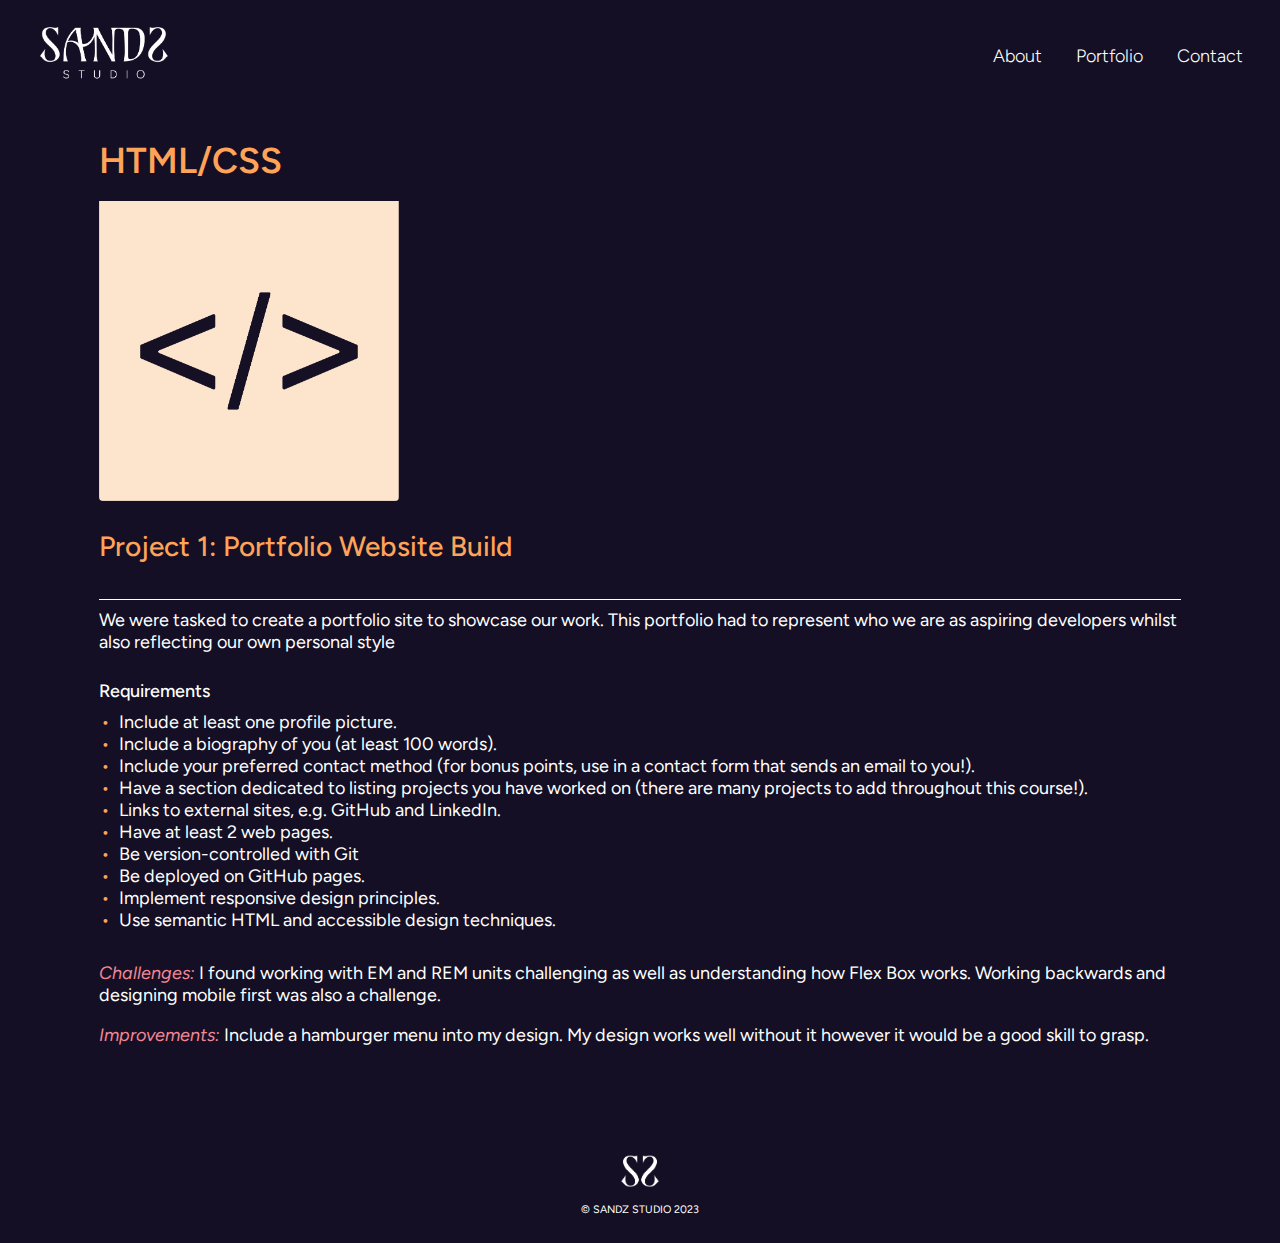
<file: project_one.html>
<!-- This is how you set up the start of your html document -->
<!-- Header Section -->
<!DOCTYPE html>
<html lang="en">
	<head>
		<meta charset="utf-8" />
		<meta
			name="viewport"
			content="width=device-width, initial-scale=1, shrink-to-fit=no"
		/>
		<title>SANDZ</title>
		<link rel="stylesheet" href="styles.css"> 
	</head>
    <body>
		<header id="header">
			<a href="https://sandz-studio.github.io/">
                <img src="images/SANDZ LOGO_WHITE_850x400.png" alt="Sandz Studio logo"/>
            </a>
			<nav>
                <a href="https://sandz-studio.github.io/index.html#about-me" class="nav-link">About</a>
                <a href="https://sandz-studio.github.io/index.html#my-work" class="nav-link">Portfolio</a>
                <a href="https://sandz-studio.github.io/index.html#contact" class="nav-link">Contact</a>
			</nav>
		</header>
        <main class="block">
			<div class="project-block">
				<section class="html-image">
					<h1>HTML/CSS</h1>
					<!-- placer holder image -->
					<img src="images/CSS.png" alt="HTML/CSS symbol" class="project-image"/>	
				</section>
				<Section class="brief">
					<H2 id="project-title"> <span class="emphasis-project">Project 1:</span> Portfolio Website Build</H2>
					<p>We were tasked to create a portfolio site to showcase our work. This portfolio had to represent who we are as aspiring developers whilst also reflecting our own personal style</p>
					<h3>Requirements</h3>
					<ul>
						<li>Include at least one profile picture.</li>
						<li>Include a biography of you (at least 100 words).</li>
						<li>Include your preferred contact method (for bonus points, use in a contact form that sends an email to you!).</li>
						<li>Have a section dedicated to listing projects you have worked on (there are many projects to add throughout this course!).</li>
						<li>Links to external sites, e.g. GitHub and LinkedIn.</li>
						<li>Have at least 2 web pages.</li>
						<li>Be version-controlled with Git</li>
						<li>Be deployed on GitHub pages.</li>
						<li>Implement responsive design principles.</li>
						<li>Use semantic HTML and accessible design techniques.</li>
					</ul>
					<br/>
				
					<p> <span class="emphasis">Challenges:</span> I found working with EM and REM units challenging as well as understanding how Flex Box works. Working backwards and designing mobile first was also a challenge.</p>
				
					<p> <span class="emphasis">Improvements:</span> Include a hamburger menu into my design. My design works well without it however it would be a good skill to grasp.</p>
				</Section>
			</div>
        </main>
        <Footer class="footer">
            <img src="images/SANDZ MONOGRAM_WHITE.png" alt="Sandz Studio Monogram" id="monogram"/>
            <p>© SANDZ STUDIO 2023</p>
		</Footer>
    </body>
</html>
</file>
<file: styles.css>
/* Figtree Font */
@import url('https://fonts.googleapis.com/css2?family=Figtree:ital,wght@0,300;0,400;0,600;0,700;1,300;1,400&display=swap');


/* Limelight Font */
@import url('https://fonts.googleapis.com/css2?family=Limelight&display=swap');

/* CSS reset code */
html {
    box-sizing: border-box;
    font-size: 16px;
    scroll-behavior: smooth;
}
  
*, *:before, *:after {
       box-sizing: inherit;
}

body, h1, h2, h3, h4, h5, h6, p, ol, ul {
    margin: 0;
    padding: 0;
    font-weight: normal;
}

ol, ul {
    list-style: none;
}

img {
    max-width: 100%;
    height: auto;
}
/* End of CSS Reset Code */


/* GLOBAL STYLES */
html, body{
    font-family: "Figtree", sans-serif;
    font-size:18px;
    color:var(--text);
}

header {
    height: 150px;
    padding: .5rem 1rem 1rem 1rem;
}

body {
    background-color: var(--color1);
    min-height: 100vh;
}
main {  
    padding-top: 1rem;
    padding-left: 2.5rem;
    padding-right: 2.5rem;
    padding-bottom: 2rem;
}

:root {
    --color1: #140f24;
    --color2: #C6143b;
    --color3: #e54f29;
    --color4: #ffa358;
    --color5: #F48795;
    --color6: #FCE3CD;
    --color7: #ffffff;
    --color8: #6b0073;
    --color8: #fbdb29;
  /*  inherited colors  */
    --text: var(--color7);
  }

/* Add Heading styles here  */
h1 {
    font-family: "Figtree", sans-serif;
    font-size: 36px;
    font-weight: 600;
    padding-bottom: .5rem;
    color: var(--color4);

}
h2 {
    font-family: "Figtree", sans-serif;
    font-size: 28px;
    font-weight: 500;
    padding-top: 1rem;
    padding-bottom: 2rem;
    color: var(--color4);
}
h3 {
    font-family: "Figtree", sans-serif;
    font-size: 18px;
    padding-top: .5rem;
    padding-bottom: .5rem;
    font-weight: 500;
    color: #ffffff;
}
h4 {
    font-family: "Figtree", sans-serif;
    font-size: 14px;
}
h5 {
    font-family: "Figtree", sans-serif;
    font-size: 11px;
}
h6 {
    font-family: "Figtree", sans-serif;
    font-size: 9px;
}

p:not(:last-child){
    padding-top: .5rem;
    padding-bottom: 1rem;
}
/* End of GLOBAL STYLES */


/* Header Styles Section */ 
#header {
    background-color: var(--color1);
    display: flex;
    flex-direction: column;
    flex-wrap: wrap;
    justify-content: space-between;
    align-items: center;
    /* background: linear-gradient(to right, var(--color4), var(--color2), var(--color5), var(--color3)) bottom; */
    background-size: 100% 4px;
    background-repeat: no-repeat;
    height: auto;
    gap: .5rem;
    padding: 1rem;
}

header img {
    height: 60px;
}

nav {
    padding: .5rem 0px .5rem 0px;
    gap: 40px;
    justify-content: space-between;
}

.nav-link {
    color:var(--color7);
    text-decoration: none;
    padding: 10px 15px;
    font-weight: 100;
}

.nav-link:hover {
    border: 2px solid #ffa358;
    border-radius: 3px;
}
/* End of Header Styles */ 




/* HERO */
.hero{
    display: flex;
    flex-direction: column;
    flex-wrap: wrap;
    align-items: center;
    padding-bottom: 2rem;
}

.hero-block {
    align-items: center;
}

#hero-image {
    height: auto;
    width: 100%;
    padding-bottom: 1rem;
    
}

.hero-text {
    display: flex;
    flex-direction: column;
    text-wrap: wrap;
    text-align: center;
}

.shecodes-text {
    color: var(--color7);
    font-weight: 700;

}

.icons-links {
    display: flex;
    flex-direction: row;
    flex-wrap: wrap;
    gap: 25px;
    margin: 20px 0px 20px 0px;
    justify-content: center;
}

.icons {
    width: 25px;
    height: 25px;
}

.icons:hover {
    border: 2px solid #ffa358;
    border-radius: 3px;
    padding: 2px 2px;
}

/* LANGUAGES AND FRAMEWORKS */
.languages {
    display: flex;
    flex-direction: column;
    /* background: linear-gradient(to right, var(--color4), var(--color2), var(--color5), var(--color3)) top; */
    background-size: 100% 4px;
    background-repeat: no-repeat;
    padding-bottom: 2rem;
    text-align: center;
}

.language-articles {
    display: flex;
    flex-direction: column;
    gap: 2rem;
    justify-content: space-between;
}

.language-image {
    width: 100%;
    height: auto;
    border-radius: 4px;
}

.language-link {
    display: flex;
    flex-direction: column;

}

.language-link h3 {
    text-align: center;
    text-decoration: none;
}



/* MY WORK SECTION */
.project {
    display: flex;
    flex-direction: column;
    /* background: linear-gradient(to right, var(--color4), var(--color2), var(--color5), var(--color3)) top; */
    background-size: 100% 4px;
    background-repeat: no-repeat;
    padding-bottom: 2rem;
    padding-top: 2rem;
}

.articles {
    display: flex;
    flex-direction: column;
    gap: 2rem;
    justify-content: space-between;
}

.project-image img {
    width: 100%;
    height: auto;
    border-radius: 4px;
}

.project-image {
    margin-top: 0px;
    margin-bottom: 5px;
    padding-top: 10px;
}


.project-link {
    display: flex;
    flex-direction: column;
}

.project-link h3 {
    text-align: center;
    text-decoration: none;
}

.project-link a {
    text-decoration: none;
}

.project-link:hover h3 {
    border: 2px solid #ffa358;
    border-radius: 3px;
    text-align: center;
    padding: 10px 15px;
    margin-top: 6px;
}

/* GITHUB Repo */
.github {
    display: flex;
    flex-direction: column;
    align-items: center;
    text-align: center;
    padding-top: 4rem;
}

.github h2{
    padding-bottom: 2rem;
}

.github img {
    width: 100%;
}



#cv {
    display: flex;
    flex-direction: column;
    /* justify-content: center; */
    margin: 4rem 0rem 1rem 0rem;
}

.cv-button {
    padding: 10px 15px;
    display: inline-block;
    background-color: var(--color1);
    color: var(--color7);
    border: 2px solid var(--color7);
    border-radius: 3px;
    text-align: center;
    text-transform: uppercase;
    text-decoration: none;
}

.cv-button:hover {
    color: var(--color5);
    border-color: var(--color5);
}

/* ABOUT ME SECTION */
.about-me {
    /* background: linear-gradient(to right, var(--color4), var(--color2), var(--color5), var(--color3)) top; */
    background-size: 100% 4px;
    background-repeat: no-repeat;
    padding-bottom: 4rem;
    padding-top: 2rem;
    gap:2rem;
    text-align: center;
}

.about-me h2 {
    padding-bottom: 1rem;
}

.about-me img {
    width: 100%;
    margin-bottom: 2rem;
    border-radius: 4px;
}


/* GET IN TOUCH */
.contact {
    /* background: linear-gradient(to right, var(--color4), var(--color2), var(--color5), var(--color3)) top; */
    background-size: 100% 4px;
    background-repeat: no-repeat;
    padding-bottom: 2rem;
    padding-top: 2rem;
}

.contact-form {
    display: flex;
    flex-direction: column;
    justify-content: space-between;
    text-align: left;
}

.contact-field {
    display: flex;
    flex-direction: column;
    padding-top: 15px;
}

.contact-label {
    font-weight: 600;
    padding-bottom: 5px;
}

input, textarea{
    font-size: 1em;
    padding: 0.5em;
    font-family: 'figtree';
}

textarea::placeholder {
    text-align: left;
    /* font-size: 1em;
    padding: 0.5em;
    font-family: 'figtree'; */
}

.contact-send {
    padding: 10px 15px;
    float: right;
    background-color: var(--color1);
    color: var(--color7);
    font-weight: 500;
    border: 2px solid var(--color7);
    border-radius: 3px;
    text-align: center;
    text-transform: uppercase;
    text-decoration: none;
    margin-top:20px;
    margin-bottom: 20px;
}

.contact-send:hover {
    color: var(--color5);
    border-color: var(--color5);
}


/* FOOTER */
.footer {
    /* background: linear-gradient(to right, var(--color4), var(--color2), var(--color5), var(--color3)) top; */
    background-size: 100% 4px;
    background-repeat: no-repeat;
    display: flex;
    flex-direction: column;
    align-items: center;
    gap: 15px;
    padding: 2rem 0rem 1.5rem 0rem;
    background-color: var(--color1);
}

.footer p {
    font-size: .6rem;
}

#monogram {
    height: auto;
    width: 40px;
}
/* Footer Styles */


/* NOT CHECKED YET PAGE 2 HTML/CSS Project 1 Styles*/
.project-image {
    padding-top: 10px;
    border-radius: 4px;
}

#project-title {
    border-bottom: 1px solid var(--color7);
}

.subheading1 {
    font-style: italic;
    color: var(--color4); 
}

.emphasis {
    font-style: italic;
    color: var(--color5); 
}

.emphasis-project {
    color: var(--color4); 
}

ul {
    padding-left: 20px;
}

ul li::before {
    list-style-position: outside;
    content: "\2022"; 
    color: var(--color4);
    display: inline-block;
    width: 1em;
    margin-left: -1em; 
}


/* Media Query */

/* Extra small devices (phones, 600px and down) */
/* @media only screen and (max-width: 600px) {} */

/* Small devices (portrait tablets and large phones, 600px and up) */
@media only screen and (min-width: 600px) {
    
    /* HEADER */
    #header {
        height: auto;
        display: flex;
        flex-direction: row;
        justify-content: space-between;
        padding: 1.2rem;
    }

    header img {
        width: 150px;
        height: auto;
        padding-left: .8rem;
    }

    /* MAIN */
    main {
        display: flex;
        flex-direction: column;
        align-items: center;
        gap: 3rem;
        padding-left: 3rem;
        padding-right: 3rem;
    }

    .hero {
        display: flex;
        flex-direction: column;
        flex-wrap: wrap;
        align-items: center;
        /* display: inline-block;
        justify-content: end; */
        /* padding-left: 5rem; */
        
    }

    #hero-image {
        height: auto;
        width: 80%;
        margin-bottom: 1rem;
    }

    .hero-block {
        display: flex;
        flex-direction: column;
        align-items: center;
    }

    .hero-text {
        text-align: center;
        width: 354px;
    }

    .icons-links {
        justify-content: start;
    }

    /* LANGUAGES AND FRAMEWORKS */
    .languages {
        display: flex;
        flex-direction: column;
        align-items: center;
    }

    .language-image {
        width: 200px;
    }

    .language-articles {
        display: flex;
        flex-direction: row;
        flex-wrap: wrap;
        align-items: center;
        gap:1rem
    }

    .language-link {
        flex-grow: 1;
        flex-basis: 200;
        display: flex;
        flex-direction: column;
        align-items: center;
    }

    .language-link h3 {
        text-align: center;
        width: 200px;
        font-size: 1rem;
    }


    /* MY WORK SECTION */
    .project {
        display: flex;
        flex-direction: column;
        align-items: center;
    }

    .project-image {
        width: 200px;
        border-radius: 4px;
    }

    .articles {
        display: flex;
        flex-direction: row;
        flex-wrap: wrap;
        align-items: center;
        gap:1rem
    }

    .project-link {
        flex-grow: 1;
        flex-basis: 200;
        display: flex;
        flex-direction: column;
        align-items: center;
    }

    .project-link h3 {
        text-align: center;
        width: 200px;
        font-size: 1rem;
    }

    /* GITHUB REPO */
    .github img {
        width: 40%;
    }

    /* CV */
    #cv {
        margin: 3rem 0rem 1rem 0rem;
    }

    .cv-button {
        padding: 10px 30px;
    }

    /* ABOUT ME */
    .about-me {
        display: flex;
        flex-direction: column;
        align-items: center;
        text-wrap: wrap;
        text-align: left;
    }

    .about-me img {
        width: 70%;
        margin-bottom: 2rem;
        border-radius: 4px;
    }

    .contact {
        display: flex;
        flex-direction: column;
        align-items: center;
        text-align: left;
    }

    .contact-form {
        width: 100%;
    }

    .footer {
        font-size: .8rem;
    }

    #monogram {
        height: auto;
        width: 40px;
    }

    /* NOT CHECK YET Project 1 Page Styles*/
    /* .block {
        display: flex;
        flex-direction: column;
        justify-content: flex-end;
    }
    .project-block {
        display: flex;
        flex-direction: row;
    }
    .project-image {
        margin-top: 0px;
        margin-bottom: 5px;
        padding-top: 10px;
        border-radius: 4px;
    }

    .html-image {
        padding-left: 40px;
    }

    .brief {
        width: 470px;
        margin-top: 50px;
        margin-left: 40px;
    } */
}

/* Medium devices (landscape tablets, 768px and up) */
@media only screen and (min-width: 768px) {
    main {
        padding-left: 4.5rem;
        padding-right: 4.5rem;
    }

    .about-me img {
        width: 60%;
        margin-bottom: 2rem;
        border-radius: 4px;
    }
}

/* Large devices (laptops/desktops, 992px and up) */
@media only screen and (min-width: 992px) {
    main {
        padding-top: 1.5rem;
        padding-left: 5.5rem;
        padding-right: 5.5rem;
        padding-bottom: 4rem;
    }

    .hero {
        display: flex;
        flex-direction: row;
        /* flex-wrap: wrap; */
        align-items: end;
        gap: 2rem;
    }

    #hero-image {
        height: auto;
        width: 50%;
    }

    .hero-block {
        display: inline-block;
        align-items: center;
        width: 45%;
        padding-bottom: 2rem;
    }

    .hero-text {
        text-align: left;
        text-wrap: wrap;
    }
    .project {
        max-width: 800px;
    }

    .languages {
        max-width: 800px;
    }

    .language-image {
        width: 160px;
    }

    .project-link {
        display: flex;
        flex-direction: column;
        align-items: center;
    }

    .project-image {
        width: 300px;
    }

    .project-link h3 {
        text-align: center;
        width: 300px;
        font-size: 1rem;
    }

    .articles {
        display: flex;
        flex-direction: row;
        flex-wrap: wrap;
        align-items: center;
        gap:1rem
    }

        /* GITHUB REPO */
        .github img {
            width: 50%;
        }
}

/* Extra large devices (large laptops and desktops, 1200px and up) */
@media only screen and (min-width: 1200px) {

    .hero {
        display: flex;
        flex-direction: row;
        justify-content: end;
        margin-left: 4rem; 
        margin-top: 1rem;  
    }

    #hero-image {
        margin-bottom: 0;
    }

    
    .articles {
        display: flex;
        flex-direction: row;
        flex-wrap: wrap;
        align-items: center;
        gap:3rem
    }

    .about-me{
        max-width: 905px;
    }
}

/* Extra large devices (large laptops and desktops, 1800px and up) */
@media only screen and (min-width: 1800px) {
    .hero {
        gap: 3rem;
        margin-left: 15rem;
    }
    
    #hero-image {
        max-width: 1100px;
    }

    .project{
        max-width: 60rem;
    }

    .languages {
        display: grid;
        justify-items: center;
    }

    /* fix this later */
    .about-me {
        max-width: 60rem;
    }
}
</file>
